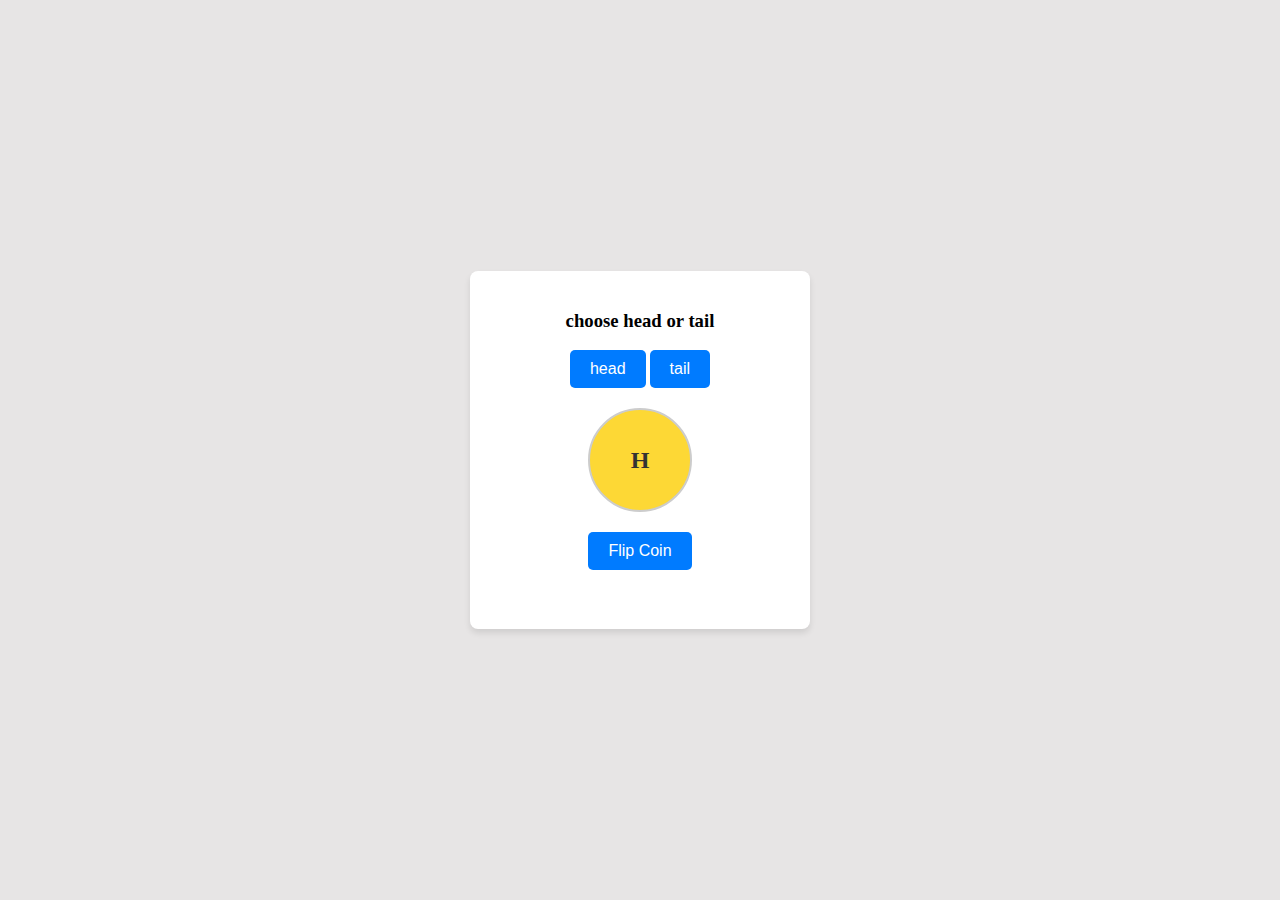
<file: index.html>
<!DOCTYPE html>
<html lang="en">
<head>
  <meta charset="UTF-8">
  <meta name="viewport" content="width=device-width, initial-scale=1.0">
  <link rel="stylesheet" href="toss.css">
  <title>toss</title>
</head>
<body>
  <div class="container">
  <div class="card">
    <div id="block" class="visible">
    <h3>choose head or tail</h3>
    <div class="choose">
      <button id="button" class="button" onclick="heads()">head</button>
      <button id="button" class="button" onclick="tail()">tail</button>
      
    </div>
    <div class="coin-container">
    <div class="coin" id="coin">H</div>
    <button onclick="flipcoin()">Flip Coin</button>
  </div>
    <div class="res" id="res"><h2></h2></div>
    
    
    </div>

    <div id="tosswon" class="hidden">
      <h2>choose bat or bowl</h2>
      <button class="won" onclick="batting()">batting</button>
      <button class="won" onclick="bowling()">bowling</button>
    </div>
    <div id="woned">
      <div id="result"><h3></h3></div>
    </div>

  </div>
</div>
<script src="toss.js"></script>
</body>
</html>
</file>
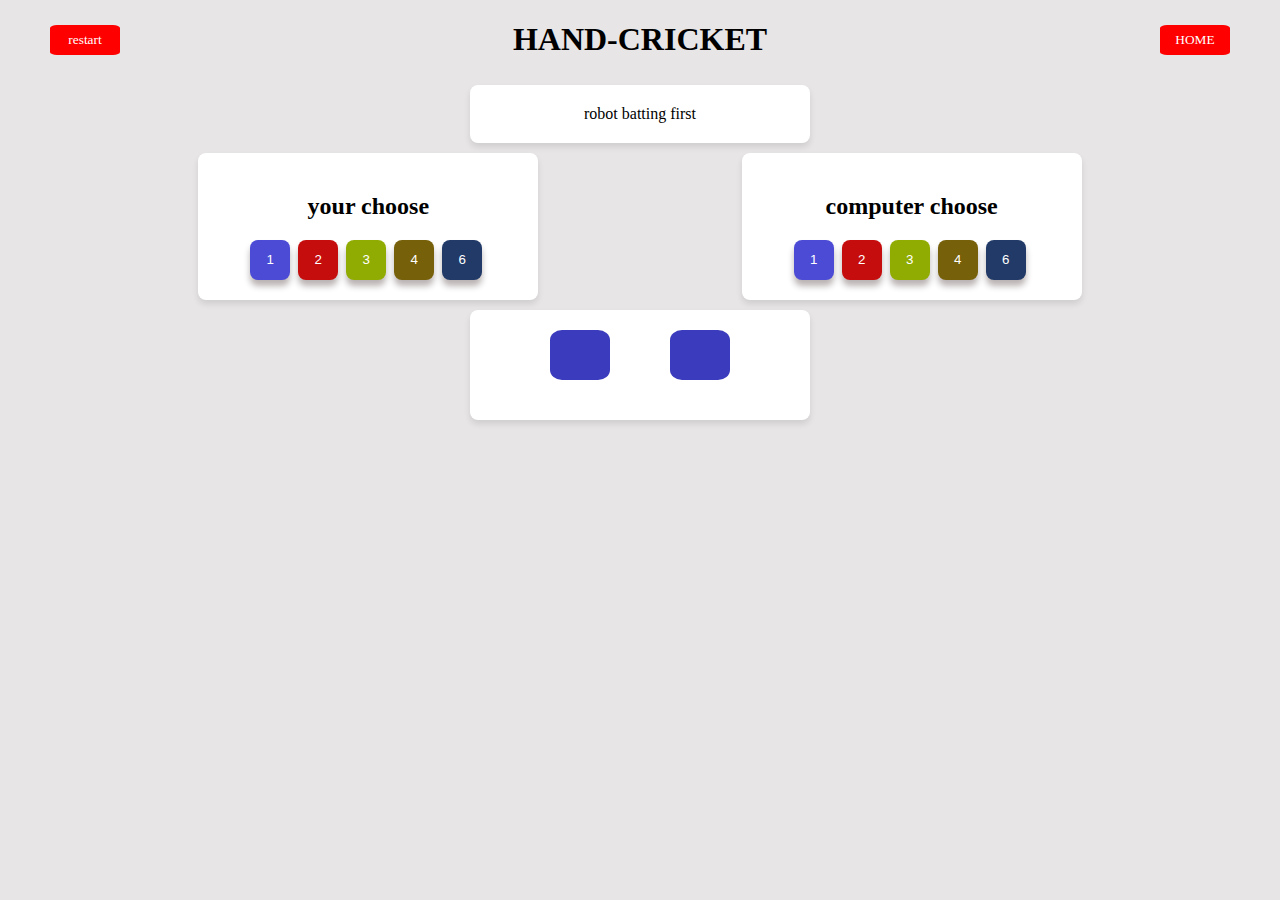
<file: cricket.html>
<!DOCTYPE html>
<html>
<head>
    <meta charset="UTF-8">
    <meta name="viewport" content="width=device-width, initial-scale=1.0">
    <link rel="stylesheet" href="cricket.css">
    <title>HAND-CRICKET</title>
</head>
<div class="heading">
<button class="home" onclick="restart()">restart</button>
<h1>HAND-CRICKET</h1>
<button class="home" onclick="toss()">HOME</button>
</div>
<body>
   <div>
    <div class="container">
        <div class="card" id="position"></div>
    </div>
    
    
    <div class="container">
        
        <span>
            <div class="card1">
                <h2>your choose</h2>
            <button class="button"  onclick="userscore(1)">1</button>
            <button class="button2" onclick="userscore(2)">2</button>
            <button class="button3"  onclick="userscore(3)">3</button>
            <button class="button4"  onclick="userscore(4)">4</button>
            <button class="button6"  onclick="userscore(6)">6</button>
        </div>
        </span>
        <span>
            <div class="card2">
                <h2>computer choose</h2>
                <button class="button" id="button1"  >1</button>
                <button class="button2" id="button2" >2</button>
                <button class="button3" id="button3" >3</button>
                <button class="button4" id="button4" >4</button>
                <button class="button6" id="button6" >6</button>
        </div>
        </span>
    </div>
    <div class="container">
        <div class="card">
            <div class="container">
                <span id="yourchoose" class="choose"></span>
                <span id="comchoose" class="choose"></span>
            </div>
            <h2 class="score1" id="score1"></h2>
            <h2 class="empire" id="empire"></h2>
            <h2 class="score2" id="score2"></h2>

        </div>
    </div>


   </div>
   



    <script src="cricket.js"></script>
    
</body>
</html>
</file>
<file: toss.css>
body, html {
  height: 100%;
  margin: 0;
}
.container {
  display: flex;
  justify-content: center; 
  align-items: center;     
  height: 100%;            
  background-color: #e7e5e5; 
}

.card {
  width: 300px;
  padding: 20px;
  background-color: #ffffff;
  box-shadow: 0 4px 6px rgba(0, 0, 0, 0.1);
  text-align: center;
  border-radius: 8px;
}


.flip{
  background-color: black;
  
}
button:active{
  border: 2px solid black;
  background-color: white;
  color: black;
}
.won{
  background-color: rgb(66, 45, 225);
  width: 120px;
  height: 40px;
}
.hidden{
  display: none;
}
.visible{
  display: inline-block;
}
.coin {
  width: 100px;
  height: 100px;
  margin: 20px auto;
  border-radius: 50%;
  background-color: #fdd835;
  display: flex;
  justify-content: center;
  align-items: center;
  font-size: 24px;
  font-weight: bold;
  color: #333;
  border: 2px solid #ccc;
}

button {
  background-color: #007bff;
  color: white;
  padding: 10px 20px;
  font-size: 16px;
  border: none;
  border-radius: 5px;
  cursor: pointer;
  transition: background-color 0.3s ease;
}

button:hover {
  background-color: #0056b3;
}
</file>
<file: cricket.css>
body,html{
    height: 100%;
    margin:0;
    text-align: center;
    background-color: #e7e5e5; 
    
}
.card1, .card2, .card {
    width: 300px;
    padding: 20px;
    background-color: #ffffff;
    box-shadow: 0 4px 6px rgba(0, 0, 0, 0.1);
    text-align: center;
    border-radius: 8px;
    margin: 5px;
  }
.container{
    display: flex;
    justify-content: space-evenly;
    
}
.button{
    background-color: rgb(75, 75, 214);
    color:white;
    border: none;
    width:40px;
    height: 40px;
    border-radius: 20%;
    box-shadow: 0 6px 6px rgba(26, 1, 1, 0.3);
    margin-right:4px;
    cursor: pointer;
    transform: transform 0.2s ease;
}
.button2{
    background-color: rgb(198, 13, 13);
    color:white;
    border: none;
    width:40px;
    height: 40px;
    border-radius: 20%;
    box-shadow: 0 6px 6px rgba(26, 1, 1, 0.3);
    margin-right:4px;
    cursor: pointer;
    transform: transform 0.2s ease;
}
.button3{
    background-color: rgb(144, 172, 3);
    color:white;
    border: none;
    width:40px;
    height: 40px;
    border-radius: 20%;
    box-shadow: 0 6px 6px rgba(26, 1, 1, 0.3); 
    margin-right:4px;
    cursor: pointer;
    transform: transform 0.2s ease;
}
.button4{
    background-color: rgb(118, 96, 9);
    color:white;
    border: none;
    width:40px;
    height: 40px;
    border-radius: 20%;
    box-shadow: 0 6px 6px rgba(26, 1, 1, 0.3);
    margin-right:4px;
    cursor: pointer;
    transform: transform 0.2s ease;
}
.button6{
    background-color: rgb(33, 58, 103);
    color:white;
    border: none;
    width:40px;
    height: 40px;
    border-radius: 20%;
    box-shadow: 0 6px 6px rgba(26, 1, 1, 0.3);
    margin-right:4px;
    cursor: pointer;
    transform: transform 0.2s ease;
}
.button:active, .button2:active, .button3:active, .button4:active, .button6:active{
    transform: translateY(4px) translateX(2px);
}
.choose{
    border: none;
    padding: 15px 20px;
    width: 20px;
    height: 20px;
    background-color: rgb(59, 59, 190);
    border-radius: 20%;
    color: white;
    font-size: larger;
    font-family: Georgia, 'Times New Roman', Times, serif;
    
}
.highlight1{
    transform: translateY(4px) translateX(2px);
}
.highlight2{
    transform: translateY(0px) translateX(0px);
}
.home{
    
    background-color: red;
    color: white;
    border: none;
    width: 70px;
    height: 30px;
    border-radius:10%;
    font-family:Georgia, 'Times New Roman', Times, serif;
    margin-right: 50px;
    margin-left: 50px;
    cursor: pointer;

}
.heading{
    display: flex;
    justify-content: space-between;
    align-items:center;
}

.home:active{
    border: 1px solid grey;
    background-color: white;
    color:red;
}
@media (max-width: 768px) {
.card2{
    display: none;
    

}
body{
    display: flex;
    flex-direction: column;
    align-items: center;
}
.heading{
    display: inline;
    font-size: small;
    ;
}
  }
</file>
